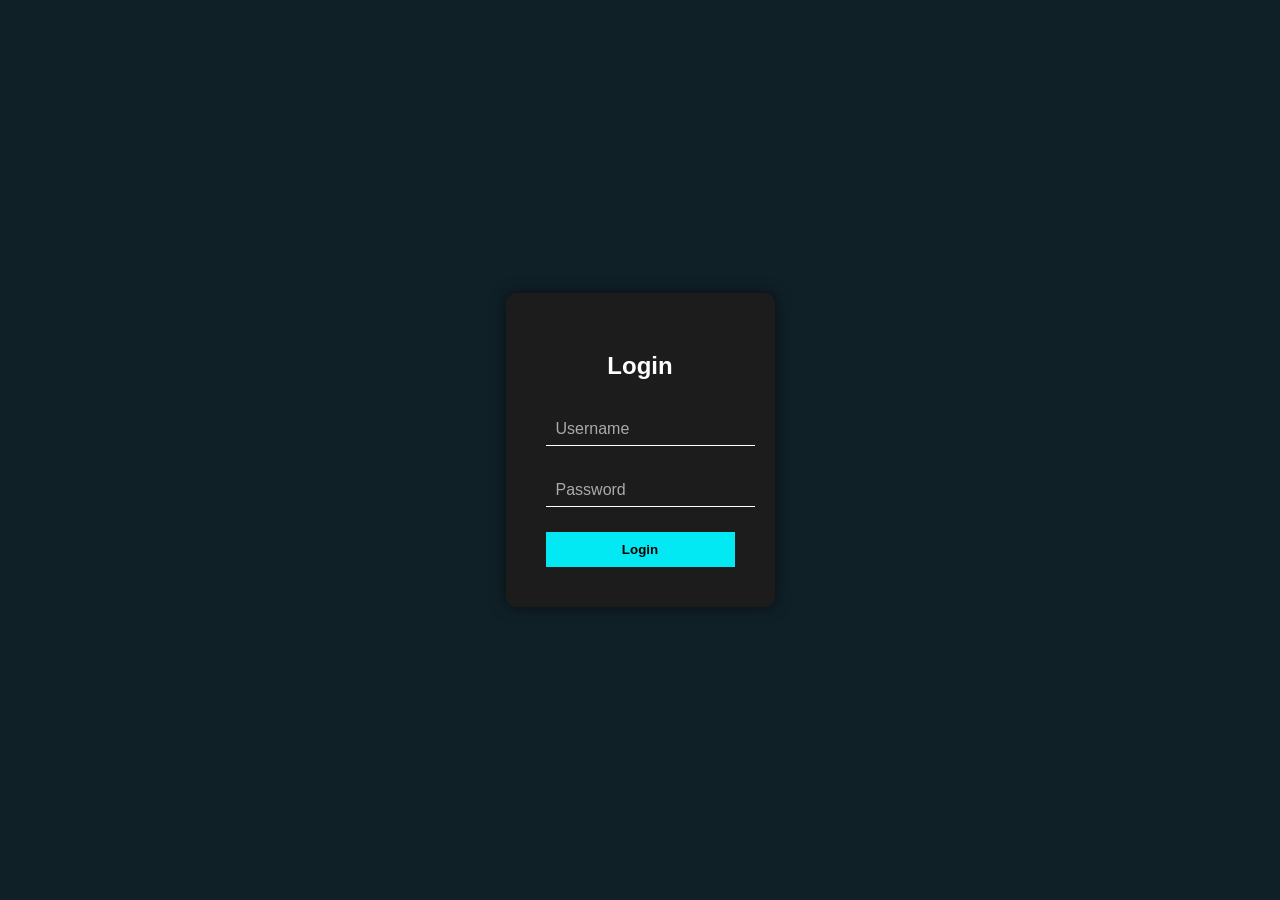
<file: index.html>
<!DOCTYPE html>
<html lang="en">
<head>
  <meta charset="UTF-8">
  <meta name="viewport" content="width=device-width, initial-scale=1">
  <title>Login Page 1</title>
  <link rel="stylesheet" href="style.css">
</head>
<body>
  <div class="login-box">
    <h2>Login</h2>
    <form onsubmit="return validateForm()">
      <div class="user-box">
        <input type="text" id="username" required>
        <label>Username</label>
      </div>
      <div class="user-box">
        <input type="password" id="password" required>
        <label>Password</label>
      </div>
      <button type="submit">Login</button>
    </form>
  </div>

  <script src="script.js"></script>
</body>
</html>
</file>
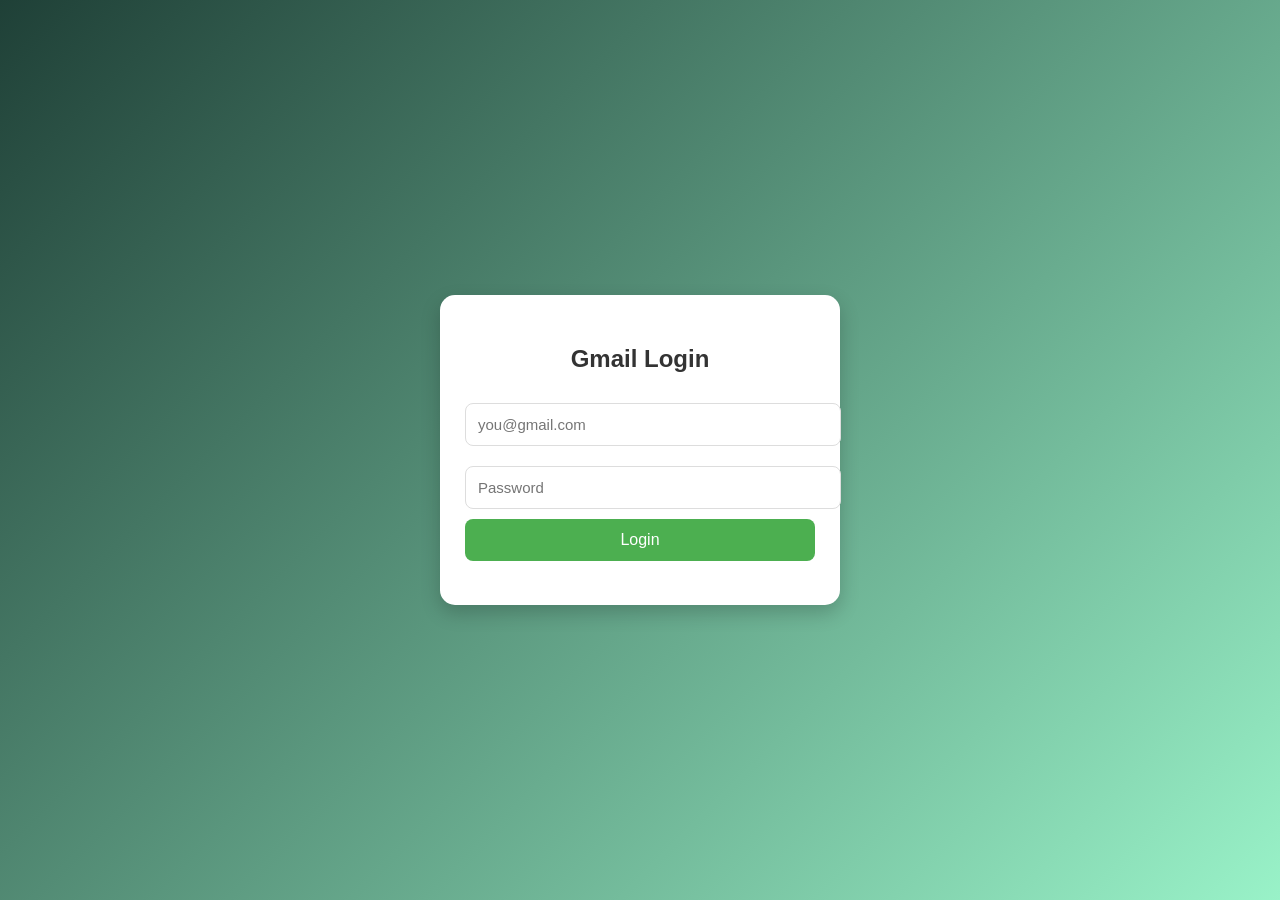
<file: index1.html>
<!DOCTYPE html>
<html lang="en">
<head>
  <meta charset="UTF-8">
  <meta name="viewport" content="width=device-width, initial-scale=1">
  <title>Login Page 3</title>
  <link rel="stylesheet" href="style1.css">
</head>
<body>
  <div class="login-container">
    <div class="login-box">
      <h2>Gmail Login</h2>
      <form onsubmit="return validateLogin()">
        <input type="text" id="email" placeholder="you@gmail.com" required>
        <input type="password" id="password" placeholder="Password" required>
        <button type="submit">Login</button>
        <p id="error" class="error"></p>
      </form>
    </div>
  </div>
  <script src="script1.js"></script>
</body>
</html>
</file>
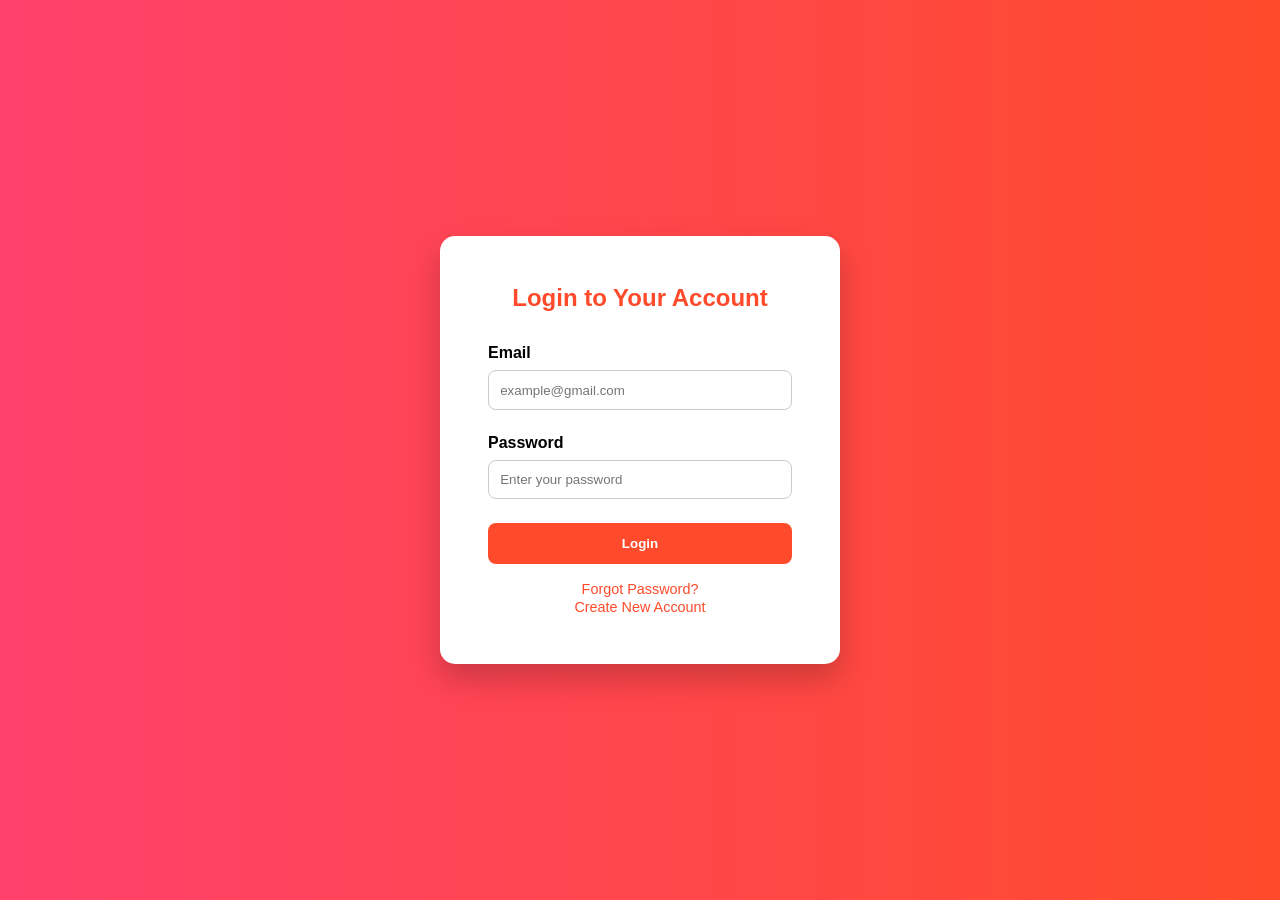
<file: index10.html>
<!DOCTYPE html>
<html lang="en">
<head>
  <meta charset="UTF-8" />
  <meta name="viewport" content="width=device-width, initial-scale=1.0"/>
  <title>Animated Login Page</title>
    <link rel="stylesheet" href="style10.css" />
</head>
<body>
  <div class="login-container">
    <h2>Login to Your Account</h2>
    <form>
      <div class="input-group">
        <label for="email">Email</label>
        <input type="email" id="email" placeholder="example@gmail.com" required />
      </div>
      <div class="input-group">
        <label for="password">Password</label>
        <input type="password" id="password" placeholder="Enter your password" required />
      </div>
      <button type="submit" class="btn">Login</button>
    </form>
    <div class="extra-options">
      <p><a href="#">Forgot Password?</a></p>
      <p><a href="#">Create New Account</a></p>
    </div>
  </div>
</body>
</html>
</file>
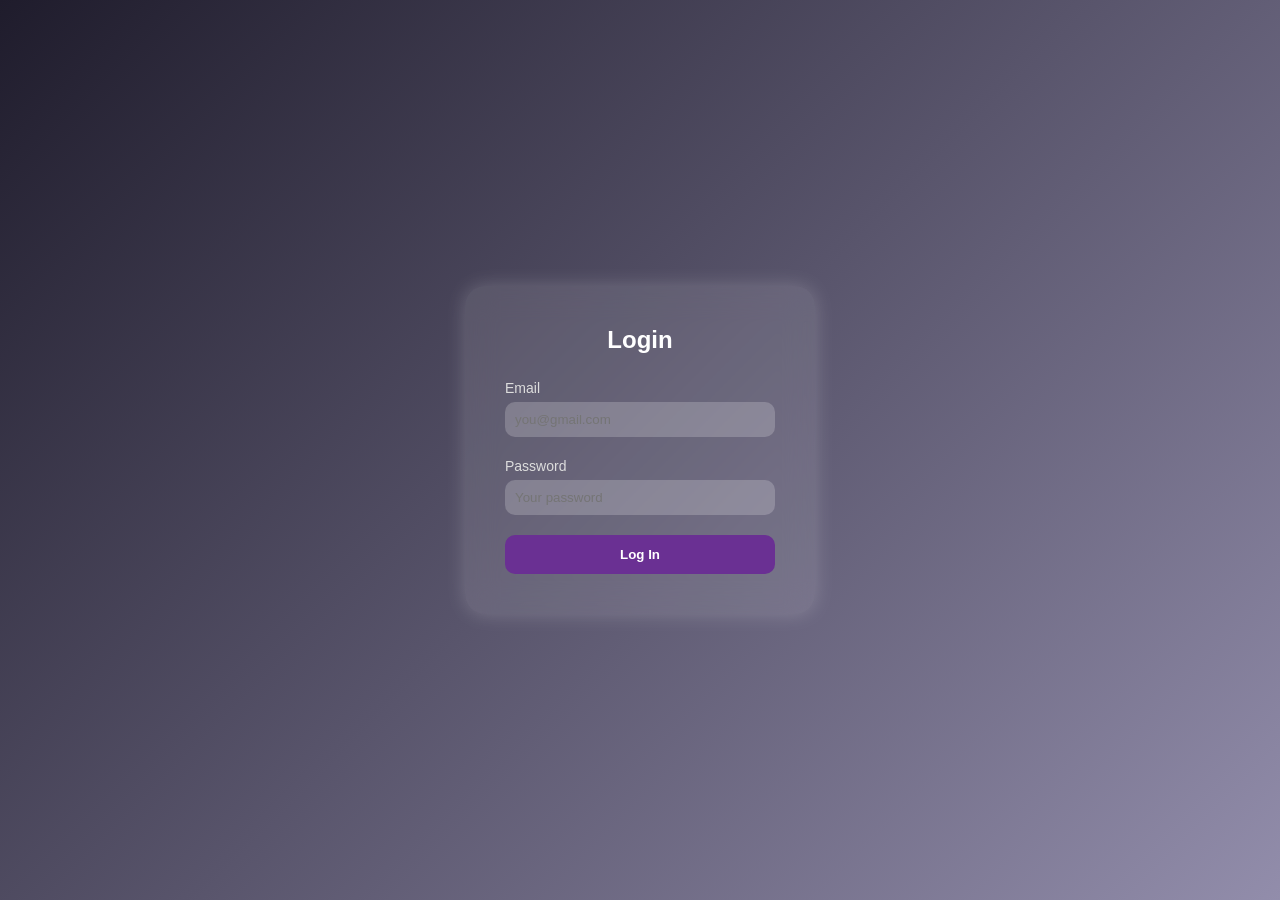
<file: index11.html>
<!DOCTYPE html>
<html lang="en">
<head>
  <meta charset="UTF-8" />
  <meta name="viewport" content="width=device-width, initial-scale=1.0"/>
  <title>Glass Login Page</title>
  <link rel="stylesheet" href="style11.css" />
</head>
<body>
  <div class="container">
    <form id="loginForm" class="login-box">
      <h2>Login</h2>
      <div class="input-group">
        <label>Email</label>
        <input type="email" id="email" placeholder="you@gmail.com" required />
        <small class="error" id="emailError"></small>
      </div>
      <div class="input-group">
        <label>Password</label>
        <input type="password" id="password" placeholder="Your password" required />
        <small class="error" id="passError"></small>
      </div>
      <button type="submit">Log In</button>
    </form>
  </div>

  <script src="script11.js"></script>
</body>
</html>
</file>
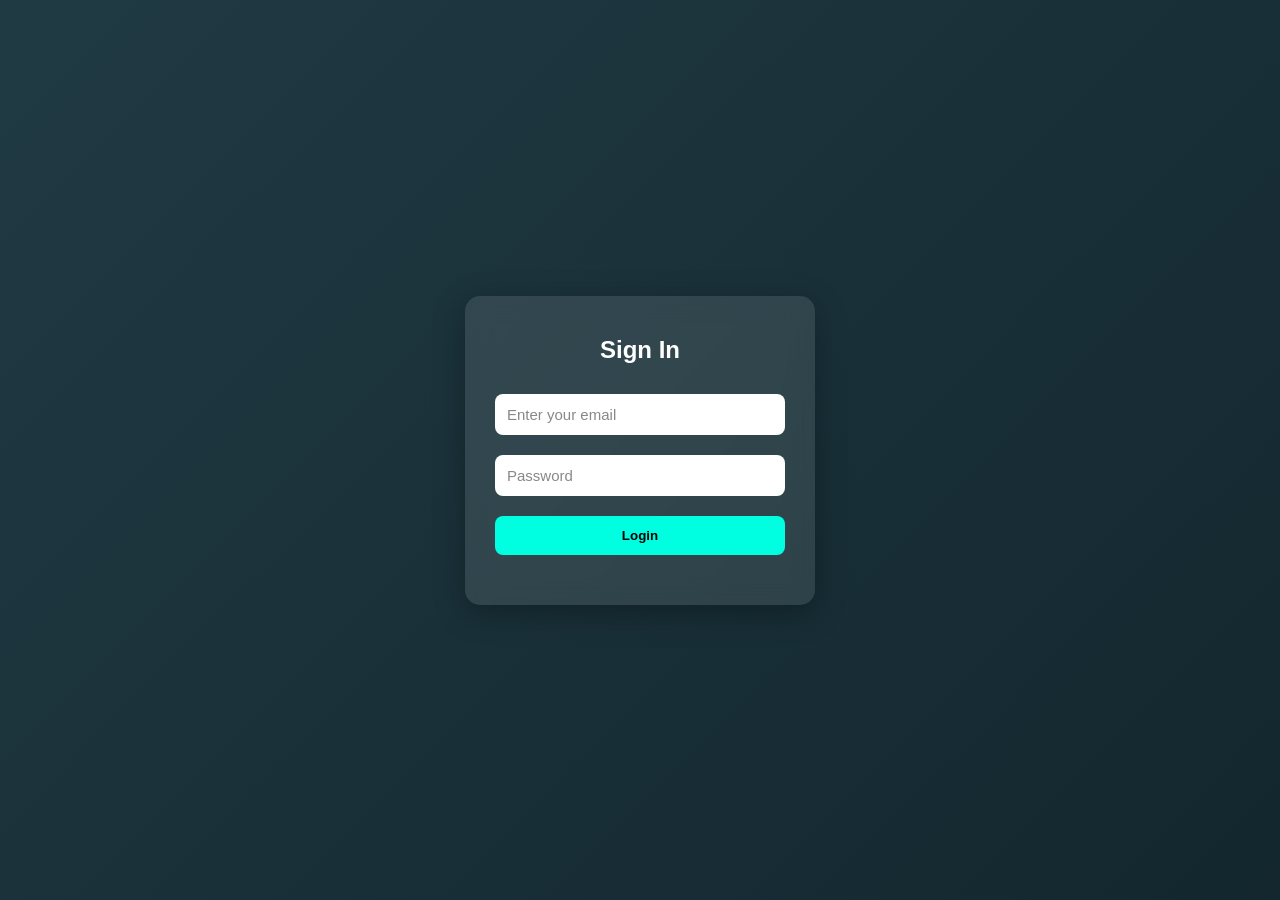
<file: index2.html>
<!DOCTYPE html>
<html lang="en">
<head>
  <meta charset="UTF-8" />
  <meta name="viewport" content="width=device-width, initial-scale=1" />
  <title>Animated Login Page</title>
  <link rel="stylesheet" href="style2.css" />
</head>
<body>
  <div class="animated-bg"></div>

  <div class="login-wrapper">
    <div class="login-form">
      <h2>Sign In</h2>
      <form onsubmit="return validateForm()">
        <input type="text" id="email" placeholder="Enter your email" required />
        <input type="password" id="password" placeholder="Password" required />
        <button type="submit">Login</button>
        <p id="error" class="error-msg"></p>
      </form>
    </div>
  </div>

  <script src="script2.js"></script>
</body>
</html>
</file>
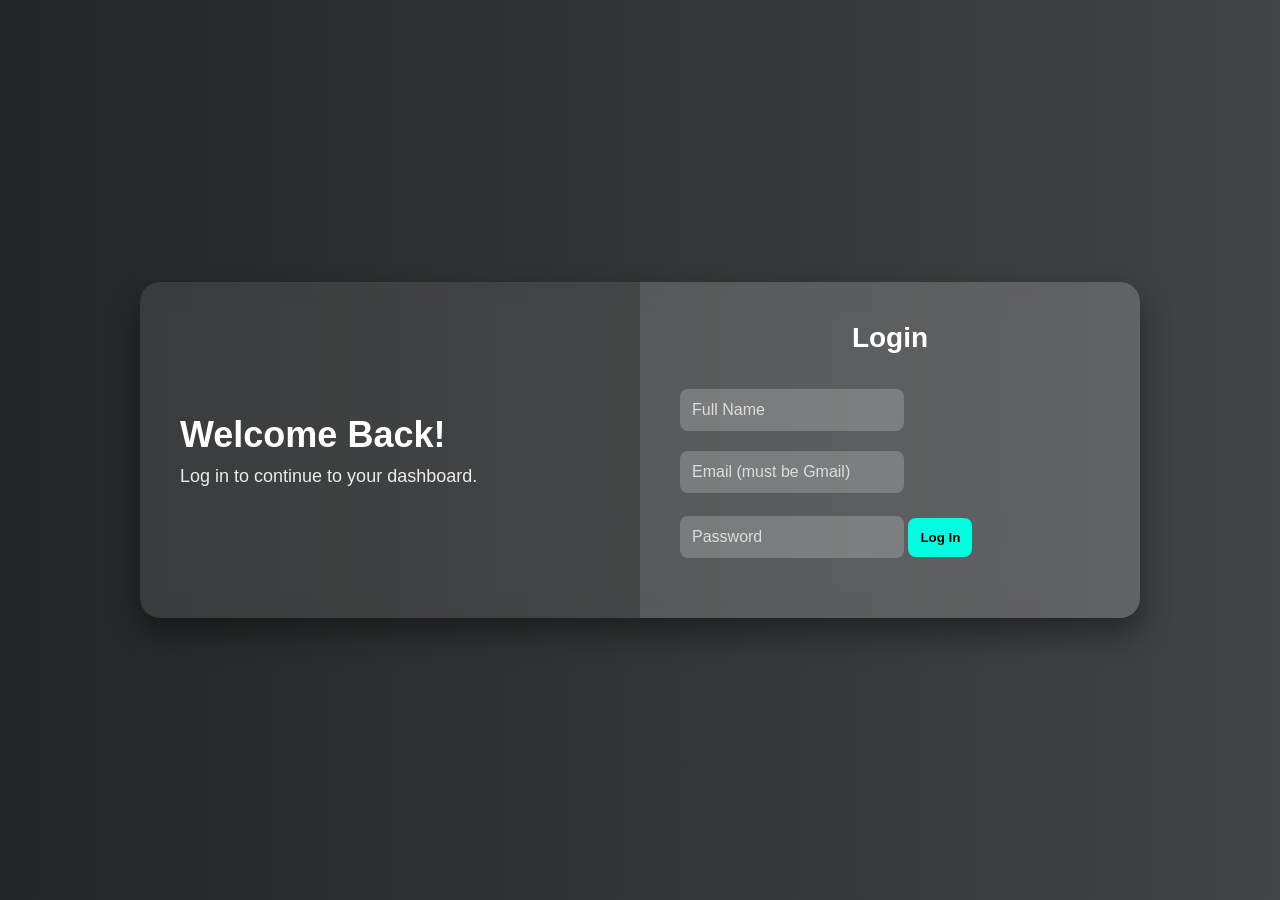
<file: index3.html>
<!DOCTYPE html>
<html lang="en">
<head>
  <meta charset="UTF-8" />
  <meta name="viewport" content="width=device-width, initial-scale=1.0"/>
  <title>Modern Login Page</title>
  <link rel="stylesheet" href="style3.css"/>
</head>
<body>

<div class="container">
  <div class="left-panel">
    <h1>Welcome Back!</h1>
    <p>Log in to continue to your dashboard.</p>
  </div>

  <div class="login-form">
    <h2>Login</h2>
    <form onsubmit="return validateForm()">
      <input type="text" id="name" placeholder="Full Name" required />
      <input type="email" id="email" placeholder="Email (must be Gmail)" required />
      <input type="password" id="password" placeholder="Password" required />
      <button type="submit">Log In</button>
      <p id="error" class="error-msg"></p>
    </form>
  </div>
</div>

<script src="script3.js"></script>
</body>
</html>
</file>
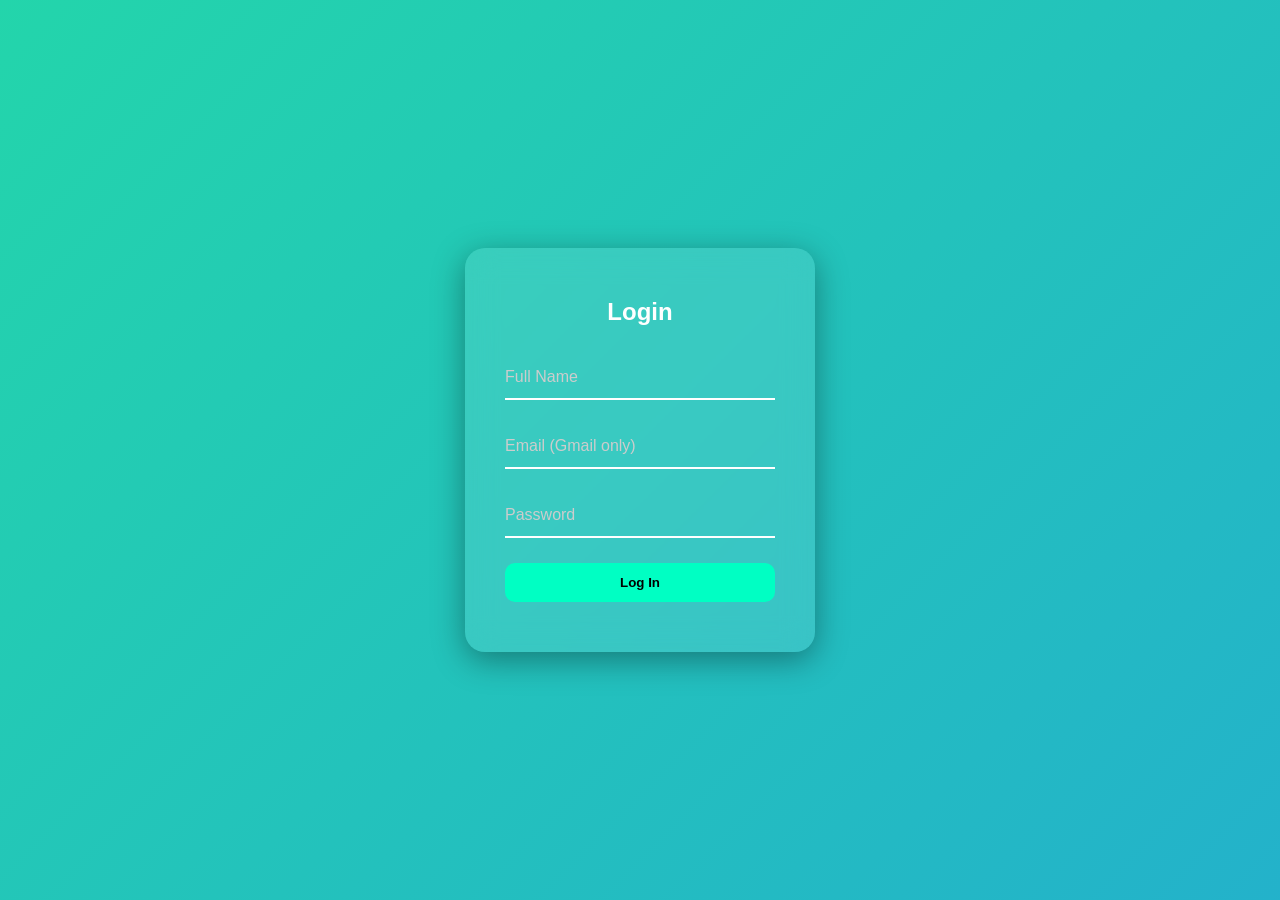
<file: index4.html>
<!DOCTYPE html>
<html lang="en">
<head>
  <meta charset="UTF-8" />
  <meta name="viewport" content="width=device-width, initial-scale=1.0"/>
  <title>Advanced Login Page</title>
  <link rel="stylesheet" href="style4.css" />
</head>
<body>
  <div class="login-container">
    <form class="login-box" onsubmit="return validateForm()">
      <h2>Login</h2>
      
      <div class="input-group">
        <input type="text" id="name" required />
        <label for="name">Full Name</label>
      </div>

      <div class="input-group">
        <input type="email" id="email" required />
        <label for="email">Email (Gmail only)</label>
      </div>

      <div class="input-group">
        <input type="password" id="password" required />
        <label for="password">Password</label>
      </div>

      <p id="error" class="error-msg"></p>
      
      <button type="submit" class="btn">Log In</button>
    </form>
  </div>

  <script src="script4.js"></script>
</body>
</html>
</file>
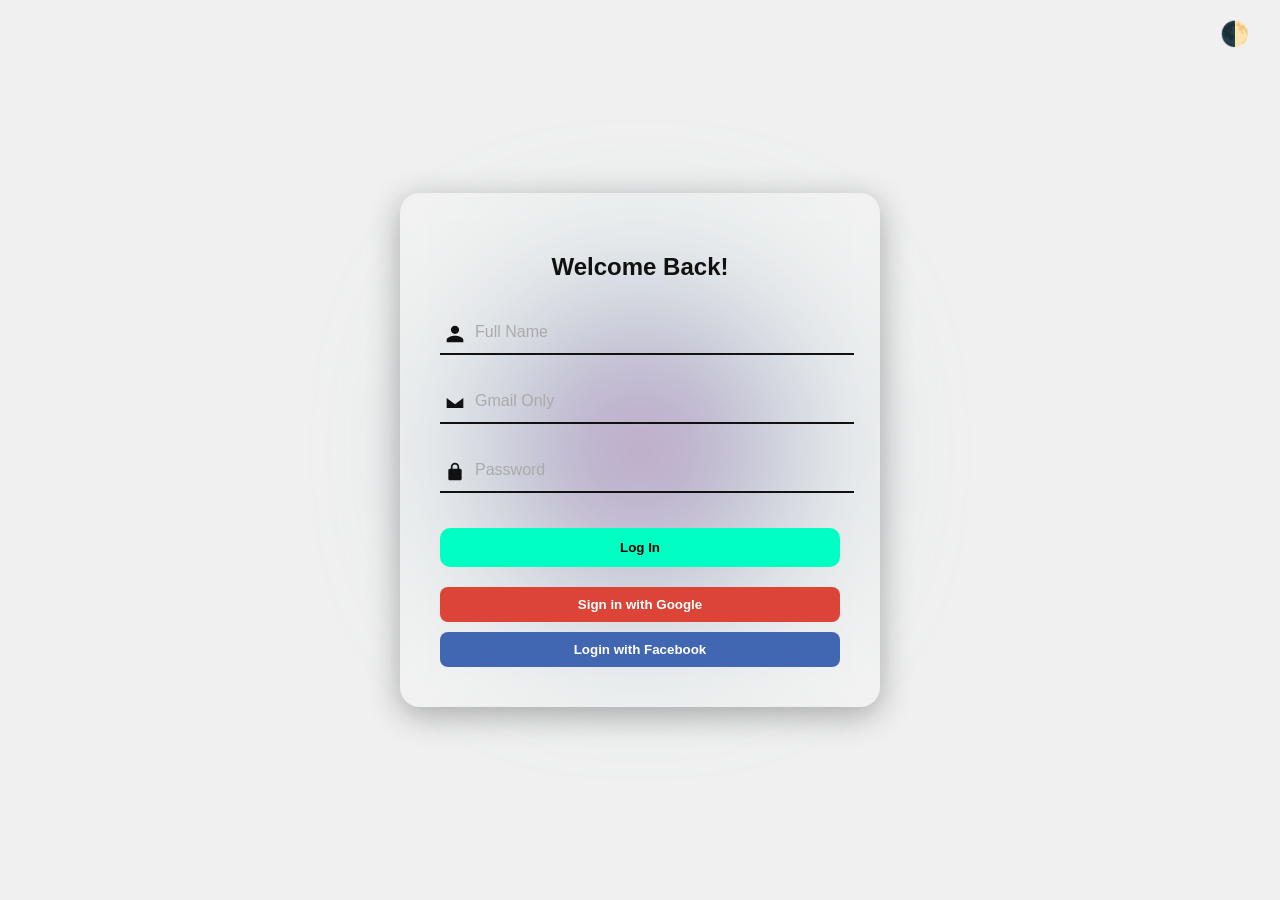
<file: index5.html>
<!DOCTYPE html>
<html lang="en">
<head>
  <meta charset="UTF-8" />
  <meta name="viewport" content="width=device-width, initial-scale=1.0"/>
  <title>Pro Login Page</title>
  <link rel="stylesheet" href="style5.css" />
</head>
<body>
  <div class="blob"></div>
  <div class="theme-toggle" onclick="toggleTheme()">🌓</div>

  <div class="login-container">
    <form class="login-box" onsubmit="return validateForm()">
      <h2>Welcome Back!</h2>
      
      <div class="input-group">
        <svg><use href="#user-icon"/></svg>
        <input type="text" id="name" required />
        <label for="name">Full Name</label>
      </div>

      <div class="input-group">
        <svg><use href="#mail-icon"/></svg>
        <input type="email" id="email" required />
        <label for="email">Gmail Only</label>
      </div>

      <div class="input-group">
        <svg><use href="#lock-icon"/></svg>
        <input type="password" id="password" required />
        <label for="password">Password</label>
      </div>

      <p id="error" class="error-msg"></p>

      <button type="submit" class="btn">Log In</button>

      <div class="social-login">
        <button class="google">Sign in with Google</button>
        <button class="facebook">Login with Facebook</button>
      </div>
    </form>
  </div>

  <!-- SVG icons -->
  <svg style="display: none;">
    <symbol id="user-icon" viewBox="0 0 24 24">
      <path fill="currentColor" d="M12 12c2.7 0 5-2.3 5-5s-2.3-5-5-5-5 2.3-5 5 2.3 5 5 5zm0 2c-3.3 0-10 1.7-10 5v3h20v-3c0-3.3-6.7-5-10-5z"/>
    </symbol>
    <symbol id="mail-icon" viewBox="0 0 24 24">
      <path fill="currentColor" d="M12 13.5L2 6v12h20V6l-10 7.5z"/>
    </symbol>
    <symbol id="lock-icon" viewBox="0 0 24 24">
      <path fill="currentColor" d="M12 17a1.5 1.5 0 001.5-1.5v-1a1.5 1.5 0 10-3 0v1A1.5 1.5 0 0012 17zm6-9h-1V6a5 5 0 00-10 0v2H6c-1.1 0-2 .9-2 2v10c0 1.1.9 2 2 2h12c1.1 0 2-.9 2-2V10c0-1.1-.9-2-2-2zm-3 0H9V6a3 3 0 016 0v2z"/>
    </symbol>
  </svg>

  <script src="script5.js"></script>
</body>
</html>
</file>
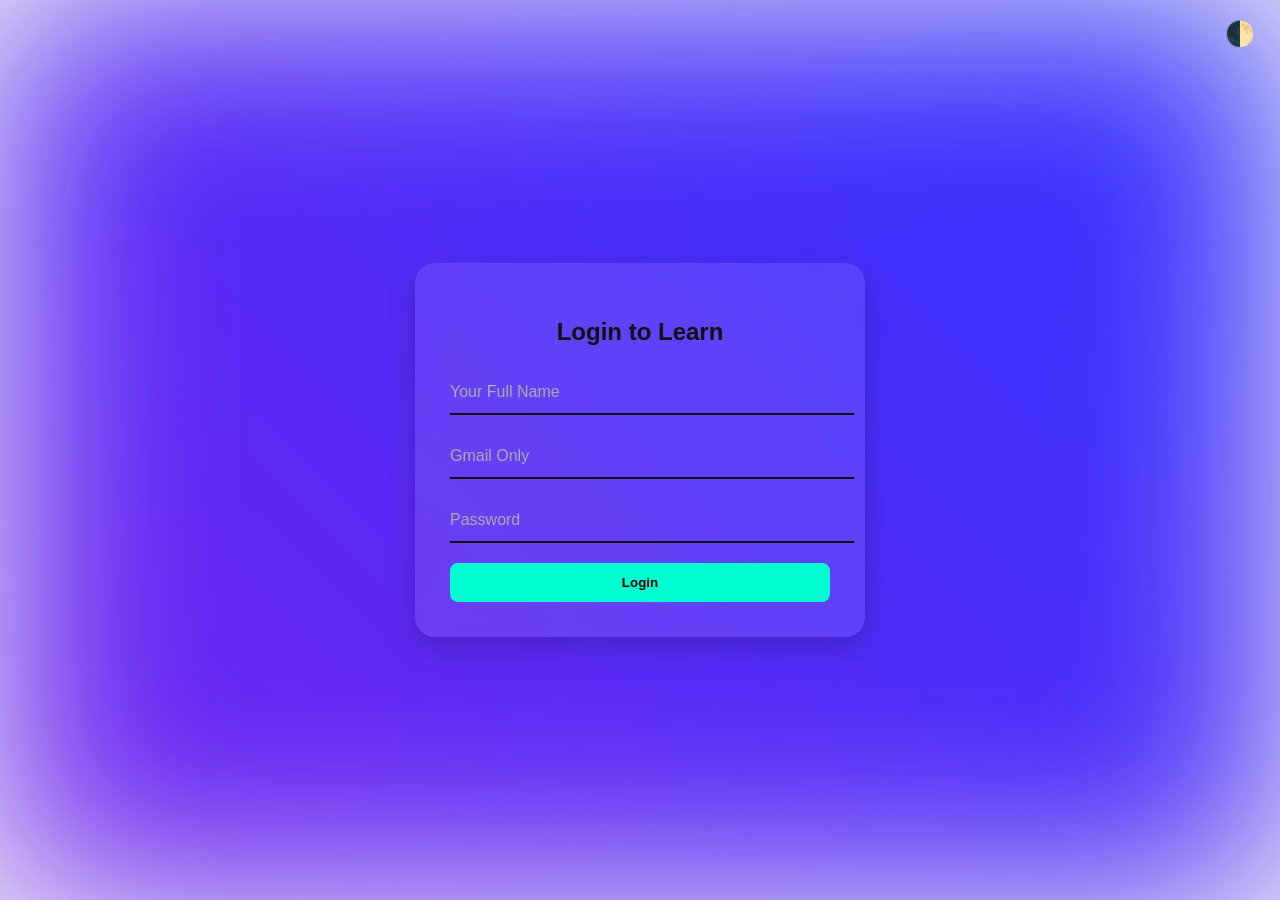
<file: index6.html>
<!DOCTYPE html>
<html lang="en">
<head>
  <meta charset="UTF-8" />
  <meta name="viewport" content="width=device-width, initial-scale=1.0"/>
  <title>Smart Login Portal</title>
  <link rel="stylesheet" href="style6.css" />
</head>
<body>
  <div class="theme-toggle" onclick="toggleTheme()">🌓</div>

  <div class="background"></div>

  <div class="login-container">
    <form class="login-box" onsubmit="return handleLogin()">
      <h2>Login to Learn</h2>

      <div class="input-group">
        <input type="text" id="name" required />
        <label for="name">Your Full Name</label>
      </div>

      <div class="input-group">
        <input type="email" id="email" required />
        <label for="email">Gmail Only</label>
      </div>

      <div class="input-group">
        <input type="password" id="password" required />
        <label for="password">Password</label>
      </div>

      <p class="error-msg" id="error"></p>

      <button class="btn" type="submit">Login</button>

      <div class="suggested-courses" id="coursesBox"></div>
    </form>
  </div>

  <script src="script6.js"></script>
</body>
</html>
</file>
<file: style.css>
body {
    margin: 0;
    padding: 0;
    background: #0f2027;
    display: flex;
    justify-content: center;
    align-items: center;
    height: 100vh;
    font-family: sans-serif;
  }
  
  .login-box {
    background: #1c1c1c;
    padding: 40px;
    border-radius: 10px;
    color: #fff;
    box-shadow: 0 0 15px rgba(0,0,0,0.5);
  }
  
  .login-box h2 {
    text-align: center;
    margin-bottom: 30px;
  }
  
  .user-box {
    position: relative;
    margin-bottom: 25px;
  }
  
  .user-box input {
    width: 100%;
    padding: 10px;
    background: none;
    border: none;
    border-bottom: 1px solid #fff;
    color: #fff;
  }
  
  .user-box label {
    position: absolute;
    top: 10px;
    left: 10px;
    pointer-events: none;
    transition: 0.5s;
    color: #aaa;
  }
  
  .user-box input:focus ~ label,
  .user-box input:valid ~ label {
    top: -10px;
    left: 0;
    color: #03e9f4;
    font-size: 12px;
  }
  
  button {
    width: 100%;
    padding: 10px;
    background: #03e9f4;
    border: none;
    color: #000;
    cursor: pointer;
    font-weight: bold;
    transition: background 0.3s;
  }
  
  button:hover {
    background: #02cbd4;
  }
</file>
<file: style1.css>
body {
    margin: 0;
    padding: 0;
    background: linear-gradient(135deg, #1f4037, #99f2c8);
    font-family: Arial, sans-serif;
    display: flex;
    justify-content: center;
    align-items: center;
    height: 100vh;
  }
  
  .login-container {
    width: 100%;
    max-width: 400px;
    padding: 20px;
  }
  
  .login-box {
    background: #ffffff;
    border-radius: 15px;
    padding: 30px 25px;
    box-shadow: 0 8px 20px rgba(0, 0, 0, 0.2);
    text-align: center;
  }
  
  .login-box h2 {
    margin-bottom: 20px;
    color: #333;
  }
  
  .login-box input {
    width: 100%;
    padding: 12px;
    margin: 10px 0;
    border: 1px solid #ddd;
    border-radius: 8px;
    font-size: 15px;
  }
  
  .login-box button {
    width: 100%;
    padding: 12px;
    background-color: #4caf50;
    color: white;
    border: none;
    border-radius: 8px;
    font-size: 16px;
    cursor: pointer;
    transition: background 0.3s;
  }
  
  .login-box button:hover {
    background-color: #45a049;
  }
  
  .error {
    color: red;
    font-size: 14px;
    margin-top: 10px;
  }
</file>
<file: style10.css>
* {
    margin: 0;
    padding: 0;
    box-sizing: border-box;
    font-family: "Segoe UI", sans-serif;
  }

  body {
    height: 100vh;
    background: linear-gradient(to right, #ff416c, #ff4b2b);
    display: flex;
    justify-content: center;
    align-items: center;
  }

  .login-container {
    background-color: white;
    padding: 3rem;
    border-radius: 15px;
    width: 100%;
    max-width: 400px;
    box-shadow: 0 15px 30px rgba(0, 0, 0, 0.2);
    animation: fadeIn 1s ease-in-out;
  }

  @keyframes fadeIn {
    from {
      opacity: 0;
      transform: translateY(30px);
    }
    to {
      opacity: 1;
      transform: translateY(0);
    }
  }

  h2 {
    text-align: center;
    margin-bottom: 2rem;
    color: #ff4b2b;
  }

  .input-group {
    margin-bottom: 1.5rem;
  }

  label {
    display: block;
    font-weight: bold;
    margin-bottom: 0.5rem;
  }

  input[type="email"],
  input[type="password"] {
    width: 100%;
    padding: 0.7rem;
    border-radius: 8px;
    border: 1px solid #ccc;
    transition: border-color 0.3s;
  }

  input:focus {
    border-color: #ff4b2b;
    outline: none;
  }

  .btn {
    width: 100%;
    background-color: #ff4b2b;
    color: white;
    padding: 0.8rem;
    border: none;
    border-radius: 8px;
    font-weight: bold;
    cursor: pointer;
    transition: background-color 0.3s;
  }

  .btn:hover {
    background-color: #e43c1f;
  }

  .extra-options {
    text-align: center;
    margin-top: 1rem;
  }

  .extra-options a {
    text-decoration: none;
    color: #ff4b2b;
    font-size: 0.9rem;
  }
</file>
<file: style11.css>
* {
    box-sizing: border-box;
    margin: 0;
    padding: 0;
    font-family: "Segoe UI", sans-serif;
  }
  
  body {
    height: 100vh;
    background: linear-gradient(135deg, #1f1c2c, #928dab);
    display: flex;
    justify-content: center;
    align-items: center;
    overflow: hidden;
  }
  
  .container {
    backdrop-filter: blur(15px);
    background: rgba(255, 255, 255, 0.1);
    border-radius: 20px;
    padding: 40px;
    width: 350px;
    box-shadow: 0 0 20px rgba(255, 255, 255, 0.2);
    animation: fadeIn 1.2s ease-in;
  }
  
  @keyframes fadeIn {
    from {
      transform: scale(0.9);
      opacity: 0;
    }
    to {
      transform: scale(1);
      opacity: 1;
    }
  }
  
  h2 {
    color: #fff;
    text-align: center;
    margin-bottom: 25px;
  }
  
  .input-group {
    margin-bottom: 20px;
  }
  
  label {
    color: #ddd;
    font-size: 14px;
  }
  
  input {
    width: 100%;
    padding: 10px;
    border: none;
    border-radius: 10px;
    margin-top: 5px;
    outline: none;
    background: rgba(255, 255, 255, 0.2);
    color: white;
  }
  
  button {
    width: 100%;
    padding: 12px;
    border: none;
    background-color: #6a3093;
    color: white;
    font-weight: bold;
    border-radius: 10px;
    cursor: pointer;
    transition: background 0.3s;
  }
  
  button:hover {
    background-color: #a044ff;
  }
  
  .error {
    color: #ff8080;
    font-size: 12px;
    margin-top: 5px;
    display: block;
  }
</file>
<file: style2.css>
* {
    box-sizing: border-box;
    margin: 0;
    padding: 0;
  }
  
  body {
    font-family: 'Segoe UI', sans-serif;
    height: 100vh;
    overflow: hidden;
    position: relative;
  }
  
  .animated-bg {
    position: absolute;
    width: 100%;
    height: 100%;
    background: linear-gradient(-45deg, #1e3c72, #2a5298, #0f2027, #203a43);
    background-size: 400% 400%;
    animation: gradientMove 10s ease infinite;
    z-index: -1;
  }
  
  @keyframes gradientMove {
    0% { background-position: 0% 50%; }
    50% { background-position: 100% 50%; }
    100% { background-position: 0% 50%; }
  }
  
  .login-wrapper {
    display: flex;
    justify-content: center;
    align-items: center;
    height: 100vh;
  }
  
  .login-form {
    background: rgba(255, 255, 255, 0.1);
    backdrop-filter: blur(12px);
    padding: 40px 30px;
    border-radius: 15px;
    box-shadow: 0 8px 32px rgba(0, 0, 0, 0.3);
    width: 100%;
    max-width: 350px;
    animation: fadeIn 1.2s ease;
  }
  
  @keyframes fadeIn {
    from { opacity: 0; transform: translateY(-20px); }
    to { opacity: 1; transform: translateY(0); }
  }
  
  .login-form h2 {
    color: #fff;
    text-align: center;
    margin-bottom: 20px;
  }
  
  .login-form input {
    width: 100%;
    padding: 12px;
    margin: 10px 0;
    border: none;
    border-radius: 8px;
    font-size: 15px;
    outline: none;
  }
  
  .login-form input::placeholder {
    color: #888;
  }
  
  .login-form button {
    width: 100%;
    padding: 12px;
    margin-top: 10px;
    background-color: #00ffe1;
    color: #000;
    border: none;
    border-radius: 8px;
    font-weight: bold;
    cursor: pointer;
    transition: 0.3s;
  }
  
  .login-form button:hover {
    background-color: #00e0c0;
  }
  
  .error-msg {
    margin-top: 10px;
    font-size: 14px;
    color: red;
    text-align: center;
  }
</file>
<file: style3.css>
* {
    box-sizing: border-box;
    margin: 0;
    padding: 0;
    font-family: 'Segoe UI', sans-serif;
  }
  
  body {
    background: linear-gradient(to right, #232526, #414345);
    height: 100vh;
    display: flex;
    justify-content: center;
    align-items: center;
  }
  
  .container {
    display: flex;
    width: 90%;
    max-width: 1000px;
    background: rgba(255, 255, 255, 0.07);
    border-radius: 20px;
    overflow: hidden;
    box-shadow: 0 15px 30px rgba(0,0,0,0.4);
    backdrop-filter: blur(12px);
  }
  
  .left-panel {
    flex: 1;
    padding: 40px;
    color: #fff;
    background: url('https://images.unsplash.com/photo-1607746882042-944635dfe10e?auto=format&fit=crop&w=1050&q=80') center/cover no-repeat;
    display: flex;
    flex-direction: column;
    justify-content: center;
    backdrop-filter: brightness(0.5);
  }
  
  .left-panel h1 {
    font-size: 36px;
    margin-bottom: 10px;
  }
  
  .left-panel p {
    font-size: 18px;
    opacity: 0.9;
  }
  
  .login-form {
    flex: 1;
    padding: 40px;
    background-color: rgba(255, 255, 255, 0.12);
    display: flex;
    flex-direction: column;
    justify-content: center;
  }
  
  .login-form h2 {
    color: #fff;
    margin-bottom: 25px;
    font-size: 28px;
    text-align: center;
  }
  
  .login-form input {
    padding: 12px;
    margin: 10px 0;
    border: none;
    border-radius: 8px;
    font-size: 16px;
    outline: none;
    background: rgba(255,255,255,0.2);
    color: #fff;
  }
  
  .login-form input::placeholder {
    color: #ddd;
  }
  
  .login-form button {
    margin-top: 15px;
    padding: 12px;
    border: none;
    border-radius: 8px;
    background: #00ffe1;
    font-weight: bold;
    color: #000;
    cursor: pointer;
    transition: 0.3s ease;
  }
  
  .login-form button:hover {
    background: #00e0c0;
  }
  
  .error-msg {
    color: red;
    margin-top: 10px;
    text-align: center;
    font-size: 14px;
  }
</file>
<file: style4.css>
* {
    box-sizing: border-box;
    margin: 0;
    padding: 0;
    font-family: 'Poppins', sans-serif;
  }
  
  body {
    height: 100vh;
    background: linear-gradient(-45deg, #ee7752, #e73c7e, #23a6d5, #23d5ab);
    background-size: 400% 400%;
    animation: gradientBG 15s ease infinite;
    display: flex;
    align-items: center;
    justify-content: center;
  }
  
  @keyframes gradientBG {
    0% {background-position: 0% 50%;}
    50% {background-position: 100% 50%;}
    100% {background-position: 0% 50%;}
  }
  
  .login-container {
    backdrop-filter: blur(15px);
    background: rgba(255, 255, 255, 0.1);
    padding: 50px 40px;
    border-radius: 20px;
    width: 350px;
    box-shadow: 0 8px 32px 0 rgba(0,0,0,0.37);
  }
  
  .login-box h2 {
    text-align: center;
    color: #fff;
    margin-bottom: 30px;
  }
  
  .input-group {
    position: relative;
    margin-bottom: 25px;
  }
  
  .input-group input {
    width: 100%;
    padding: 12px;
    background: transparent;
    border: none;
    border-bottom: 2px solid #fff;
    color: #fff;
    font-size: 16px;
    outline: none;
  }
  
  .input-group label {
    position: absolute;
    left: 0;
    top: 12px;
    color: #ccc;
    transition: 0.3s;
    pointer-events: none;
  }
  
  .input-group input:focus ~ label,
  .input-group input:valid ~ label {
    top: -10px;
    font-size: 12px;
    color: #23d5ab;
  }
  
  .btn {
    width: 100%;
    padding: 12px;
    border: none;
    background: #00ffc3;
    color: #000;
    font-weight: bold;
    border-radius: 10px;
    cursor: pointer;
    transition: transform 0.2s ease;
  }
  
  .btn:hover {
    transform: scale(1.05);
  }
  
  .error-msg {
    color: #ff4b5c;
    text-align: center;
    font-size: 14px;
    margin-bottom: 10px;
  }
</file>
<file: style5.css>
:root {
    --bg-color: #f0f0f0;
    --text-color: #111;
    --box-color: rgba(255, 255, 255, 0.15);
    --btn-color: #00ffc3;
  }
  
  body.dark {
    --bg-color: #121212;
    --text-color: #fff;
    --box-color: rgba(255, 255, 255, 0.05);
    --btn-color: #ff6ec7;
  }
  
  body {
    margin: 0;
    padding: 0;
    background: var(--bg-color);
    color: var(--text-color);
    font-family: 'Poppins', sans-serif;
    height: 100vh;
    display: flex;
    justify-content: center;
    align-items: center;
    transition: background 0.5s;
  }
  
  .blob {
    position: absolute;
    width: 300px;
    height: 300px;
    background: radial-gradient(circle, #ff6ec7, #23d5ab);
    filter: blur(80px);
    border-radius: 50%;
    animation: moveBlob 10s infinite linear;
    z-index: -1;
  }
  
  @keyframes moveBlob {
    0% { top: 0%; left: 0%; }
    50% { top: 60%; left: 60%; }
    100% { top: 0%; left: 0%; }
  }
  
  .theme-toggle {
    position: absolute;
    top: 20px;
    right: 30px;
    cursor: pointer;
    font-size: 24px;
  }
  
  .login-container {
    background: var(--box-color);
    backdrop-filter: blur(15px);
    border-radius: 20px;
    padding: 40px;
    width: 400px;
    box-shadow: 0 8px 32px rgba(0,0,0,0.3);
    transition: all 0.3s;
  }
  
  .login-box h2 {
    text-align: center;
    margin-bottom: 30px;
  }
  
  .input-group {
    position: relative;
    margin-bottom: 25px;
  }
  
  .input-group input {
    width: 86%;
    padding: 12px 35px;
    border: none;
    border-bottom: 2px solid var(--text-color);
    background: transparent;
    color: var(--text-color);
    font-size: 16px;
    outline: none;
  }
  
  .input-group svg {
    position: absolute;
    left: 5px;
    top: 13px;
    width: 20px;
    height: 20px;
    fill: var(--text-color);
  }
  
  .input-group label {
    position: absolute;
    left: 35px;
    top: 12px;
    font-size: 16px;
    pointer-events: none;
    color: #aaa;
    transition: 0.3s ease;
  }
  
  .input-group input:focus ~ label,
  .input-group input:valid ~ label {
    top: -10px;
    font-size: 12px;
    color: var(--btn-color);
  }
  
  .btn {
    width: 100%;
    padding: 12px;
    background: var(--btn-color);
    color: #000;
    font-weight: bold;
    border: none;
    border-radius: 10px;
    cursor: pointer;
    margin-top: 10px;
    transition: background 0.3s;
  }
  
  .btn:hover {
    background: #17ffc3;
  }
  
  .social-login {
    margin-top: 20px;
    display: flex;
    flex-direction: column;
    gap: 10px;
  }
  
  .social-login button {
    padding: 10px;
    border: none;
    border-radius: 8px;
    cursor: pointer;
    font-weight: bold;
    color: #fff;
  }
  
  .google {
    background: #db4437;
  }
  
  .facebook {
    background: #4267B2;
  }
  
  .error-msg {
    color: red;
    text-align: center;
    font-size: 14px;
    margin: 5px 0;
  }
</file>
<file: style6.css>
:root {
    --bg: #f5f5f5;
    --text: #111;
    --card: rgba(255,255,255,0.1);
    --highlight: #00ffd0;
  }
  
  body.dark {
    --bg: #1a1a1a;
    --text: #f1f1f1;
    --card: rgba(255,255,255,0.05);
    --highlight: #ff79c6;
  }
  
  body {
    margin: 0;
    padding: 0;
    font-family: 'Segoe UI', sans-serif;
    background: var(--bg);
    color: var(--text);
    display: flex;
    justify-content: center;
    align-items: center;
    height: 100vh;
    overflow: hidden;
    transition: all 0.3s ease;
  }
  
  .theme-toggle {
    position: absolute;
    top: 20px;
    right: 25px;
    font-size: 1.5rem;
    cursor: pointer;
  }
  
  .background {
    position: absolute;
    width: 100%;
    height: 100%;
    background: linear-gradient(45deg, #ff00cc, #3333ff, #00ffc3);
    background-size: 600% 600%;
    animation: moveBg 15s ease infinite;
    filter: blur(100px);
    z-index: -1;
  }
  
  @keyframes moveBg {
    0% {background-position: 0% 50%;}
    50% {background-position: 100% 50%;}
    100% {background-position: 0% 50%;}
  }
  
  .login-container {
    width: 380px;
    background: var(--card);
    backdrop-filter: blur(15px);
    border-radius: 20px;
    padding: 35px;
    box-shadow: 0 10px 30px rgba(0,0,0,0.2);
  }
  
  .login-box h2 {
    text-align: center;
    margin-bottom: 25px;
  }
  
  .input-group {
    position: relative;
    margin-bottom: 20px;
  }
  
  .input-group input {
    width: 100%;
    padding: 12px;
    background: transparent;
    border: none;
    border-bottom: 2px solid var(--text);
    color: var(--text);
    font-size: 16px;
    outline: none;
  }
  
  .input-group label {
    position: absolute;
    top: 12px;
    left: 0;
    color: #aaa;
    transition: 0.3s;
    pointer-events: none;
  }
  
  .input-group input:focus ~ label,
  .input-group input:valid ~ label {
    top: -12px;
    font-size: 12px;
    color: var(--highlight);
  }
  
  .btn {
    width: 100%;
    padding: 12px;
    background: var(--highlight);
    border: none;
    color: #000;
    font-weight: bold;
    border-radius: 8px;
    cursor: pointer;
    transition: 0.3s;
  }
  
  .btn:hover {
    opacity: 0.9;
  }
  
  .error-msg {
    color: red;
    font-size: 14px;
    text-align: center;
    margin-bottom: 10px;
  }
  
  .suggested-courses {
    margin-top: 25px;
    background: var(--card);
    padding: 15px;
    border-radius: 12px;
    font-size: 15px;
    box-shadow: 0 2px 8px rgba(0,0,0,0.1);
    display: none;
  }
</file>
